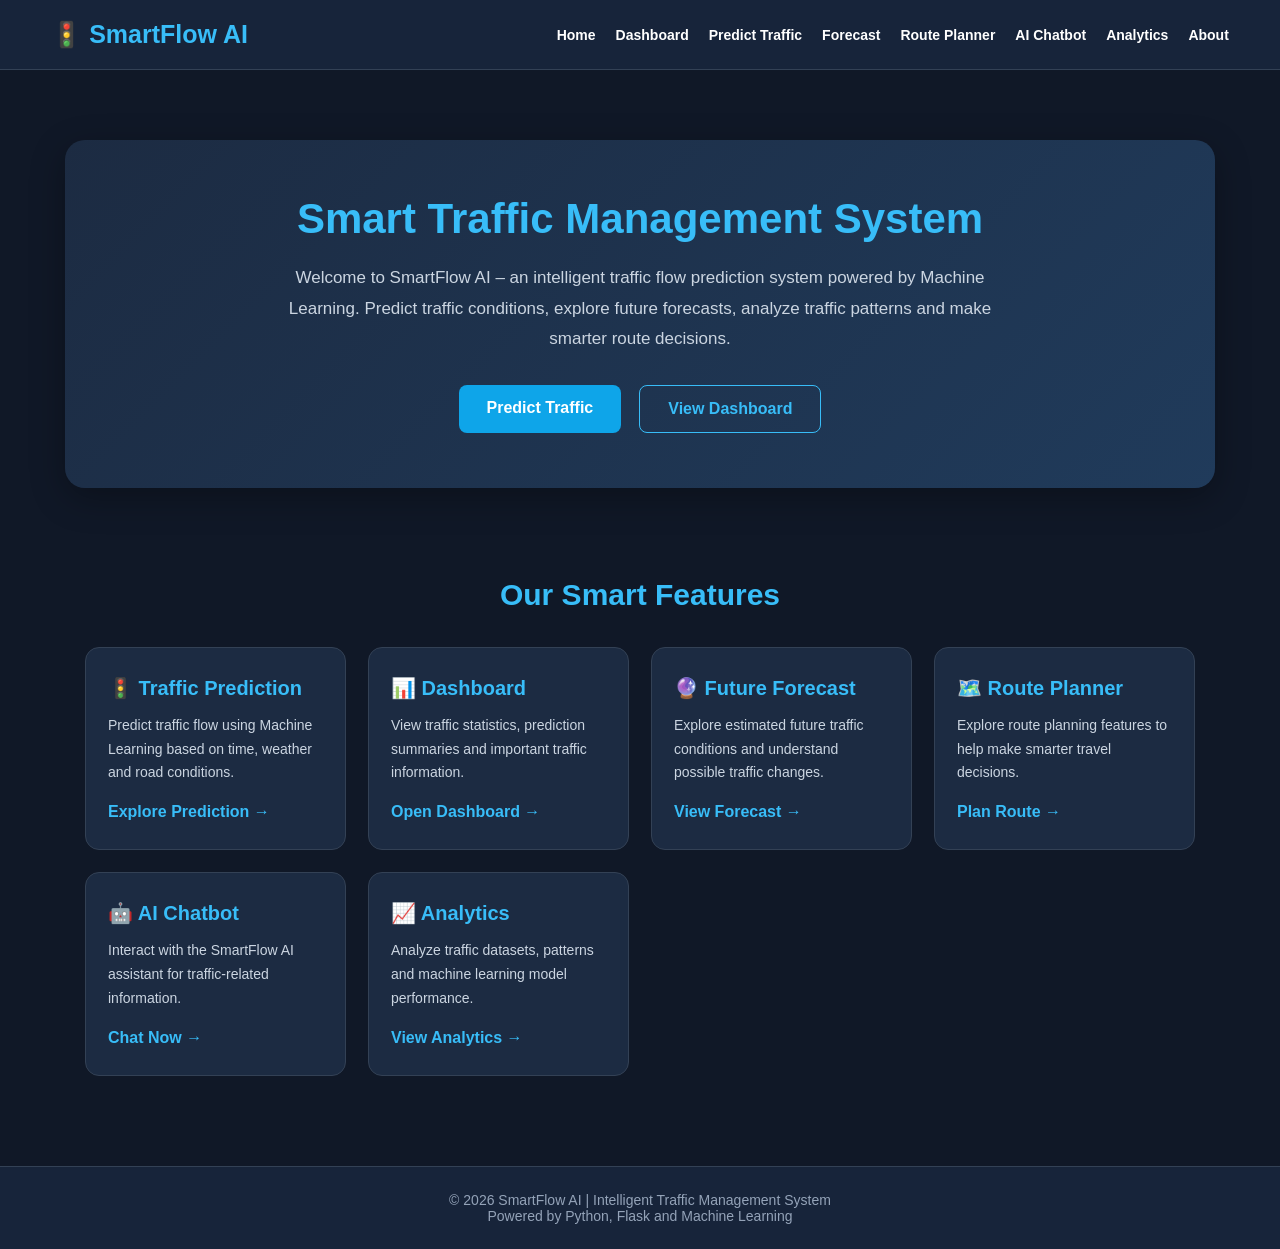
<file: templates/index.html>
<!DOCTYPE html>
<html lang="en">

<head>
    <meta charset="UTF-8">
    <meta name="viewport" content="width=device-width, initial-scale=1.0">

    <title>SmartFlow AI | Traffic Prediction</title>

    <style>
        * {
            margin: 0;
            padding: 0;
            box-sizing: border-box;
        }

        body {
            font-family: Arial, sans-serif;
            background: #101827;
            color: white;
            min-height: 100vh;
        }

        /* NAVBAR */

        header {
            background: #17243a;
            padding: 20px 4%;
            display: flex;
            justify-content: space-between;
            align-items: center;
            gap: 20px;
            flex-wrap: wrap;
            border-bottom: 1px solid #334155;
        }

        header h2 {
            color: #38bdf8;
            font-size: 25px;
            white-space: nowrap;
        }

        nav {
            display: flex;
            align-items: center;
            justify-content: center;
            gap: 20px;
            flex-wrap: wrap;
        }

        nav a {
            color: white;
            text-decoration: none;
            font-weight: bold;
            font-size: 14px;
            transition: 0.3s;
        }

        nav a:hover {
            color: #38bdf8;
        }

        /* HERO SECTION */

        .hero {
            max-width: 1150px;
            margin: 70px auto;
            padding: 55px 35px;
            text-align: center;
            background: linear-gradient(135deg, #1c2b42, #203b5b);
            border-radius: 20px;
            box-shadow: 0 10px 35px rgba(0, 0, 0, 0.3);
        }

        .hero h1 {
            color: #38bdf8;
            font-size: 42px;
            margin-bottom: 20px;
        }

        .hero p {
            color: #cbd5e1;
            font-size: 17px;
            line-height: 1.8;
            max-width: 750px;
            margin: auto;
        }

        .hero-buttons {
            margin-top: 30px;
            display: flex;
            justify-content: center;
            gap: 18px;
            flex-wrap: wrap;
        }

        .btn {
            display: inline-block;
            padding: 14px 28px;
            border-radius: 8px;
            text-decoration: none;
            font-weight: bold;
            transition: 0.3s;
        }

        .primary {
            background: #0ea5e9;
            color: white;
        }

        .primary:hover {
            background: #0284c7;
            transform: translateY(-3px);
        }

        .secondary {
            border: 1px solid #38bdf8;
            color: #38bdf8;
        }

        .secondary:hover {
            background: #38bdf8;
            color: #101827;
        }

        /* FEATURES */

        .features {
            max-width: 1150px;
            margin: 50px auto;
            padding: 20px;
        }

        .features h2 {
            text-align: center;
            color: #38bdf8;
            font-size: 30px;
            margin-bottom: 35px;
        }

        .feature-grid {
            display: grid;
            grid-template-columns: repeat(auto-fit, minmax(230px, 1fr));
            gap: 22px;
        }

        .feature-card {
            background: #1c2b42;
            padding: 28px 22px;
            border-radius: 14px;
            border: 1px solid #334155;
            transition: 0.3s;
        }

        .feature-card:hover {
            transform: translateY(-5px);
            border-color: #38bdf8;
        }

        .feature-card h3 {
            color: #38bdf8;
            font-size: 20px;
            margin-bottom: 14px;
        }

        .feature-card p {
            color: #cbd5e1;
            font-size: 14px;
            line-height: 1.7;
        }

        .feature-card a {
            display: inline-block;
            margin-top: 18px;
            color: #38bdf8;
            text-decoration: none;
            font-weight: bold;
        }

        /* FOOTER */

        footer {
            margin-top: 70px;
            padding: 25px;
            text-align: center;
            background: #17243a;
            color: #94a3b8;
            border-top: 1px solid #334155;
            font-size: 14px;
        }

        @media (max-width: 900px) {
            header {
                justify-content: center;
            }

            nav {
                gap: 14px;
            }

            .hero h1 {
                font-size: 32px;
            }
        }

        @media (max-width: 500px) {
            .hero {
                margin: 25px 12px;
                padding: 35px 18px;
            }

            .hero h1 {
                font-size: 27px;
            }

            nav a {
                font-size: 13px;
            }
        }
    </style>
</head>

<body>

    <!-- NAVIGATION BAR -->

    <header>
        <h2>🚦 SmartFlow AI</h2>

        <nav>
            <a href="/">Home</a>
            <a href="/dashboard">Dashboard</a>
            <a href="/predict">Predict Traffic</a>
            <a href="/forecast">Forecast</a>
            <a href="/route-planner">Route Planner</a>
            <a href="/chatbot">AI Chatbot</a>
            <a href="/analytics">Analytics</a>
            <a href="/about">About</a>
        </nav>
    </header>

    <!-- HERO SECTION -->

    <section class="hero">

        <h1>Smart Traffic Management System</h1>

        <p>
            Welcome to SmartFlow AI – an intelligent traffic flow
            prediction system powered by Machine Learning.
            Predict traffic conditions, explore future forecasts,
            analyze traffic patterns and make smarter route decisions.
        </p>

        <div class="hero-buttons">
            <a href="/predict" class="btn primary">
                Predict Traffic
            </a>

            <a href="/dashboard" class="btn secondary">
                View Dashboard
            </a>
        </div>

    </section>

    <!-- FEATURES SECTION -->

    <section class="features">

        <h2>Our Smart Features</h2>

        <div class="feature-grid">

            <div class="feature-card">
                <h3>🚦 Traffic Prediction</h3>
                <p>
                    Predict traffic flow using Machine Learning
                    based on time, weather and road conditions.
                </p>
                <a href="/predict">Explore Prediction →</a>
            </div>

            <div class="feature-card">
                <h3>📊 Dashboard</h3>
                <p>
                    View traffic statistics, prediction summaries
                    and important traffic information.
                </p>
                <a href="/dashboard">Open Dashboard →</a>
            </div>

            <div class="feature-card">
                <h3>🔮 Future Forecast</h3>
                <p>
                    Explore estimated future traffic conditions
                    and understand possible traffic changes.
                </p>
                <a href="/forecast">View Forecast →</a>
            </div>

            <div class="feature-card">
                <h3>🗺️ Route Planner</h3>
                <p>
                    Explore route planning features to help
                    make smarter travel decisions.
                </p>
                <a href="/route-planner">Plan Route →</a>
            </div>

            <div class="feature-card">
                <h3>🤖 AI Chatbot</h3>
                <p>
                    Interact with the SmartFlow AI assistant
                    for traffic-related information.
                </p>
                <a href="/chatbot">Chat Now →</a>
            </div>

            <div class="feature-card">
                <h3>📈 Analytics</h3>
                <p>
                    Analyze traffic datasets, patterns and
                    machine learning model performance.
                </p>
                <a href="/analytics">View Analytics →</a>
            </div>

        </div>

    </section>

    <!-- FOOTER -->

    <footer>
        <p>© 2026 SmartFlow AI | Intelligent Traffic Management System</p>
        <p>Powered by Python, Flask and Machine Learning</p>
    </footer>

</body>
</html>
</file>
